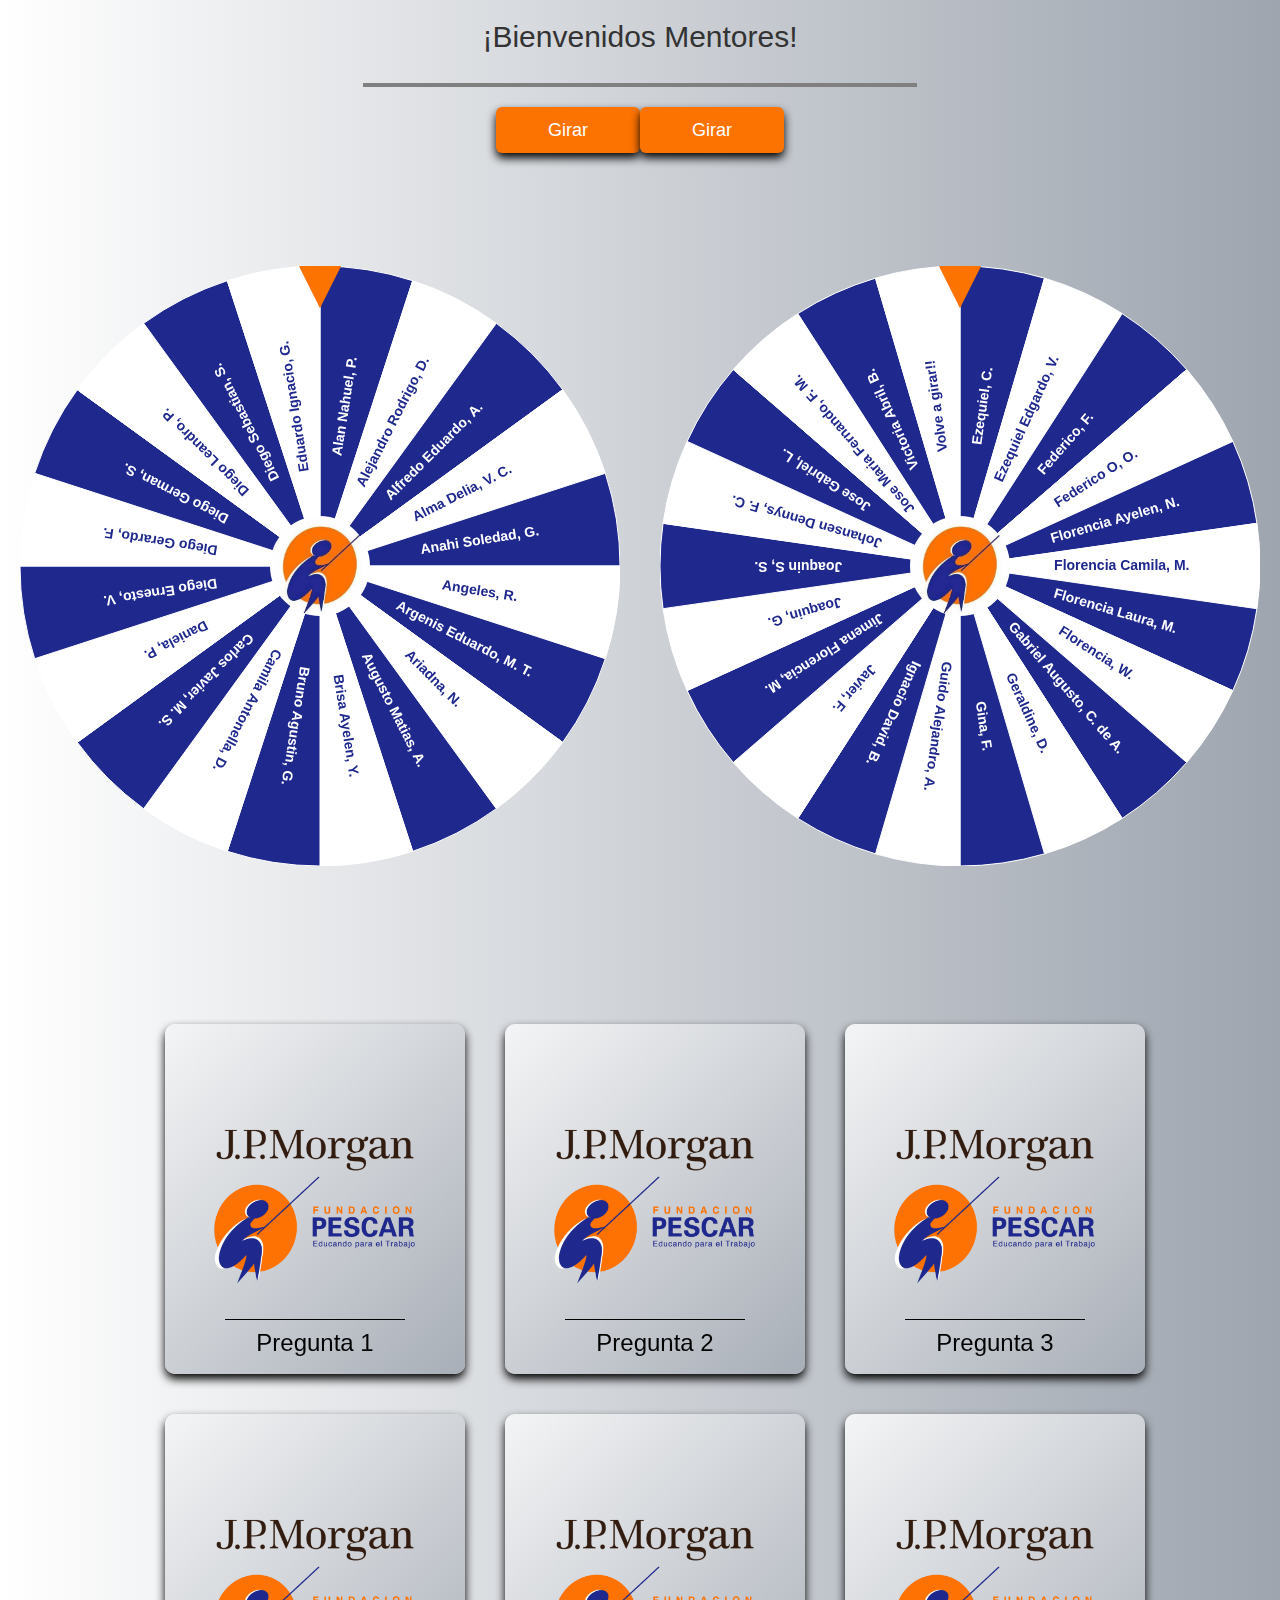
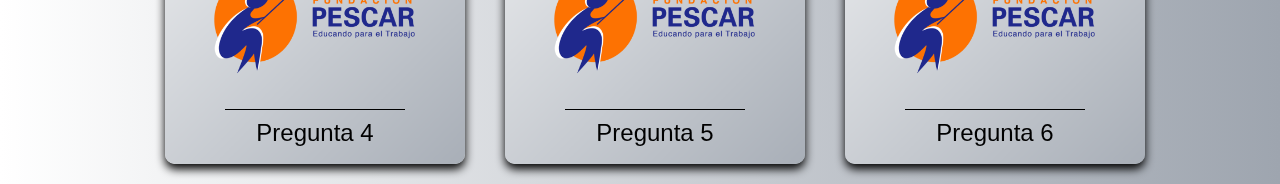
<file: index.html>
﻿<!doctype html>
<html lang="en">

<head>
    <meta charset="UTF-8">
    <meta name="viewport"
        content="width=device-width, user-scalable=no, initial-scale=1.0, maximum-scale=1.0, minimum-scale=1.0">
    <meta http-equiv="X-UA-Compatible" content="ie=edge">
    <title>Mentores JPMorgan</title>
    <link rel="shortcut icon" type ="image/webp" href="cards/pescar_logo_cuadrado.webp">
    <script src="./js/Winwheel.min.js"></script>
    <script src="./js/TweenMax.min.js"></script>
    <script src="./js/jQuery-2.1.4.min.js"></script>
    <link rel="stylesheet" href="./css/bootstrap.min.css">
    <link rel="stylesheet" href="./css/styles.css">
    <link rel="stylesheet" href="cards/styles.css">
</head>

<body>
    <div class="container">
        
        <div class="row">
            <div class="">                
                <div class="header">
                    <div class="title">
                        <h1 STYLE="font-size: 30px;">¡Bienvenidos Mentores! </h1>
                        <hr style="border: 2px solid;;width: 550px">
                    </div>
                    <div class="buttons">
                        <input type="button" value="Girar" onclick="miRuleta.startAnimation();"
                        class="btn btn-lg" style="width: 200px;">
                    <input type="button" value="Girar" onclick="nuevaRuleta.startAnimation();"
                        class="btn btn-lg" style="width: 200px;">
                    </div>
                </div>
            </div>
            <div class="ruletas">
                <div class="">
                    <canvas class="" id="canvas" height="600px" width="600px">
                        <img src="./cards/pescar_logo_cuadrado.webp" id="miImagen" alt="">
                    </canvas>
                </div>
                <div class="">
                    <canvas class="" id="canvas2" height="600px" width="600px">
                    </canvas>
                </div>
            </div>
        </div>
        <div class="row card-container">

        </div>
        <div class="other-card-container">

        </div>
    </div>


    <script src="./js/index.js"></script>
    <script src="./js/bootstrap.js"></script>
    <script src="./js/cards.js"></script>

    
</body>

</html>
</file>
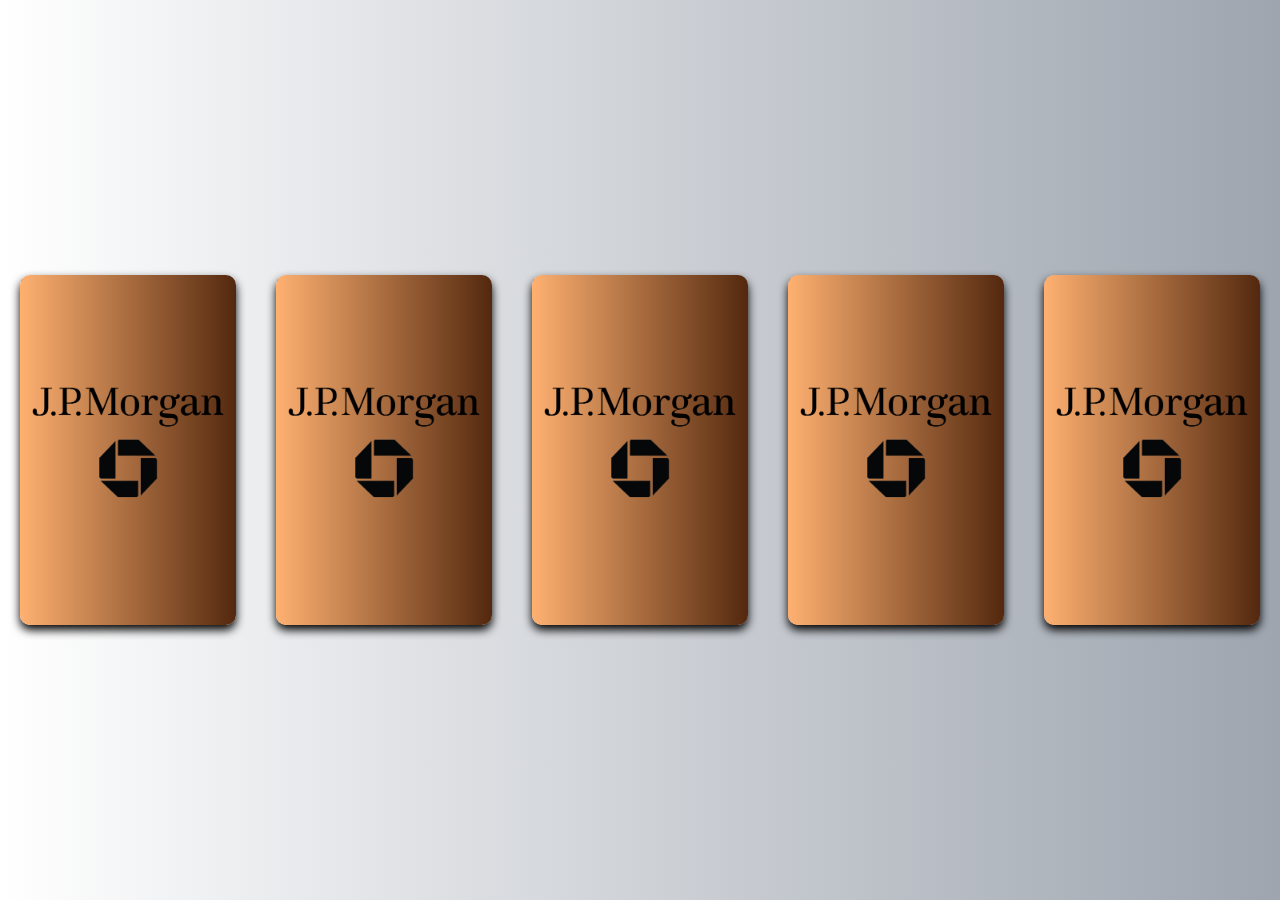
<file: cards/index.html>
<!DOCTYPE html>
<html lang="en">
    <head>
        <meta charset =" UTF-8">
        <meta http-equiv=" X-UA.Compatible" content= "IE=edge">
        <meta name "viewport" content="widt=device-width, initial-scale=1.0">
        <title>Document</title>
        <link rel="stylesheet" href="styles.css"> 
    </head>
    <body>
        <!--Card #1-->
        <div class= "card">
            <div class= "face front" > 
                <img src="J.P. Morgan.png" alt="">
                <h3>Pregunta 1</h3>
            </div>
            <div class="face back">
                <h3>Pregunta 1</h3>
                <p>Lorem ipsum dolor, sit amet consectetur adipisicing elit. Debitis pariatur laboriosam perferendis quis eligendi maiores amet ab necessitatibus mollitia labore.</p>
                <div class="link">
                    <a href="#">Fundacion Pescar</a>
                </div>
            </div>
    </div> 
    <!--Card #2 -->
    <div class= "card">
        <div class= "face front" > 
            <img src="J.P. Morgan.png" alt="">
            <h3>Pregunta 2</h3>
        </div>
        <div class="face back">
            <h3>Pregunta 2</h3>
            <p>Lorem ipsum dolor, sit amet consectetur adipisicing elit. Debitis pariatur laboriosam perferendis quis eligendi maiores amet ab necessitatibus mollitia labore.</p>
            <div class="link">
                <a href="#">dentails </a>
            </div>
        </div>
</div> 
<!--Card #3-->
    <div class= "card">
        <div class= "face front"> 
            <img src="J.P. Morgan.png" alt="">
            <h3>Pregunta 3</h3>
        </div>
        <div class="face back">
            <h3>Pregunta 3</h3>
            <p>Lorem ipsum dolor, sit a4et consectetur adipisicing elit. Debitis pariatur laboriosam perferendis quis eligendi maiores amet ab necessitatibus mollitia labore.</p>
        <div class="link">
            <a href="#">dentails </a>
        </div>
    </div>
</div> 
<!--Card #4 -->
<div class= "card">
    <div class= "face front"> 
        <img src="J.P. Morgan.png" alt="">
        <h3>Pregunta 4</h3>
    </div>
    <div class="face back">
        <h3>Pregunta 4</h3>
        <p>Lorem ipsum dolor, sit amet consectetur adipisicing elit. Debitis pariatur laboriosam perferendis quis eligendi maiores amet ab necessitatibus mollitia labore.</p>
        <div class="link">
            <a href="#">dentails </a>
        </div>
    </div>
</div> 
<!--Card #5 -->
<div class= "card">
    <div class= "face front"> 
        <img src="J.P. Morgan.png" alt="">
        <h3>Pregunta 5</h3>
    </div>
    <div class="face back">
        <h3>Pregunta 5</h3>
        <p>Lorem ipsum dolor, sit amet consectetur adipisicing elit. Debitis pariatur laboriosam perferendis quis eligendi maiores amet ab necessitatibus mollitia labore.</p>
        <div class="link">
            <a href="#">dentails </a>
        </div>
    </div>
</div> 
<!--<main> 
    <section class="section1">
<button id="btn" class="card">Click</button>
<td><button id="btn1" onclick="vuelta(1)"> boton</button></td>
-->
<!--<div class= "card">
    
    <div class= "face front"> 
        <img src="J.P. Morgan.png" alt="">
        <h3>Pregunta 5</h3>
    </div>
    <div class="face back">
        <h3>Pregunta 5</h3>
        <p>Lorem ipsum dolor, sit amet consectetur adipisicing elit. Debitis pariatur laboriosam perferendis quis eligendi maiores amet ab necessitatibus mollitia labore.</p>
        <div class="link">
            <a href="#">dentails </a>
        </div>
    </div>
</div>-->
<!--</section>
<script>src="main.js"</script>
</main>
<footer>
    <p>Fundacion Pescar</p>
</footer> -->
    </body>
</html>
</file>
<file: css/styles.css>
.container{
    width: 100%;
    height: 100vh;
}
.card-container
{
    display: flex;
    justify-content: center;
    /* padding-bottom: 10vh; */
}
.other-card-container
{
    display: flex;
    justify-content: center;
}
.ruletas
{
    display: flex;
    justify-content: space-around;
    margin-top: 12.5vh;
    height: 82vh;
    /* background: rgb(255,255,255);
    background: linear-gradient(95deg, rgba(255,255,255,1) 0%, rgba(158,165,175,1) 60%); */
}
.btn
{
    background-color: #fd7302;
    color: white;
    box-shadow: 0 5px 10px #000;
}
.btn:focus
{
    border: none;
}
.header
{
    display: flex;
    justify-content: center;
    align-items: center;
    flex-direction: column; 
}
.title
{
    display: flex;
    flex-direction: column;
    align-items: center;
    justify-content: center;
}
.buttons
{
    display: flex;
    justify-content: space-between;
    width: 22.5vw;
}
.modal-footer
{
    border-top: none;
}
</file>
<file: cards/styles.css>
* {
    margin: 0;
    padding: 0;
    box-sizing: border-box;
    font-family: sans-serif;
}

body {
    display: flex;
    align-items: center;
    justify-content: center;
    min-height: 100vh;
    /* background-color: rgb(233, 229, 229); */
    /* background: #F2EFE4; */
    /* background: #fffced; */
    /* /* background: rgb(255,255,255); */
    /* background: linear-gradient(95deg, rgba(255,255,255,1) 0%, rgba(158,165,175,1) 60%); */
    background-image: linear-gradient(to right, rgba(255,255,255,1), rgba(158,165,175,1));
}

.card {
    position: relative;
    width: 300px;
    height: 350px;
    margin: 20px;
}

.card .face {
    position: absolute;
    width: 100%;
    height: 100%;
    backface-visibility: hidden;
    border-radius: 10px;
    overflow: hidden;
    transition: .5s;
}

.card .front {
    transform: perspective(600px) rotateY(0deg);
    box-shadow: 0 5px 10px #000;
}

.card .front img {
    position: absolute;
    width: 100%;
    height: 100%;
    object-fit: cover;
}

.card .front .question h3 {
    position: absolute;
    bottom: 0;   
    height: 45px;
    line-height: 45px;
    color: black;
    /* background: rgba(0, 0, 0, .4); */
    text-align: center;
    border-top: 1px solid black;
    width: 14vw;
}
.card .question
{
    display: flex;
    justify-content: center;
    width: 100%;
}


.card .back {
    transform: perspective(600px) rotateY(180deg);
    background-image: url('./White_Fade.png');
    background-size: cover;
    padding: 15px;
    font-size: 1.8rem;
    color: black;
    display: flex;
    flex-direction: column;
    justify-content: space-between;
    text-align: center;
    box-shadow: 0 5px 10px #000;
}

.card .back .link { 
    border-top: solid 1px black;
    height: 50px;
    line-height: 50px;
}

.card .back .link a {
    color: black;
}
.test
{
    color: rgb(136, 90, 61);
}

.card .back .h3 {
    font-size: 30px;
    margin-top: 20px;
    letter-spacing: 2px;
}

.card .back p {
    letter-spacing: 1px;
}

/* .card:hover .front {
    transform: perspective(600px) rotateY(180deg);
    cursor: pointer;
} */
/* .card:hover .back {
    transform: perspective(600px) rotateY(360deg);
    cursor: pointer;
}  */
/*body{
    background: rgb(63,94,251);
    background: radial-gradient(cicle, );

}
main{
    border: 3px solid black;
    margin: 30px auto;
    display: flex;
}
.section1{
    background-color: rgba(255, 255, 255,0.2);
    padding: 0 10px 10px 10px;
    border-radius: 8px;
}

button{
    width: 300px;
    height: 350px;
    margin: 20px;
    border-radius: 10px;
    box-shadow: 0 5px 10px #000;
}
button:hover {
    cursor: pointer;
}

footer{
    text-align: center;

}
*/
</file>
